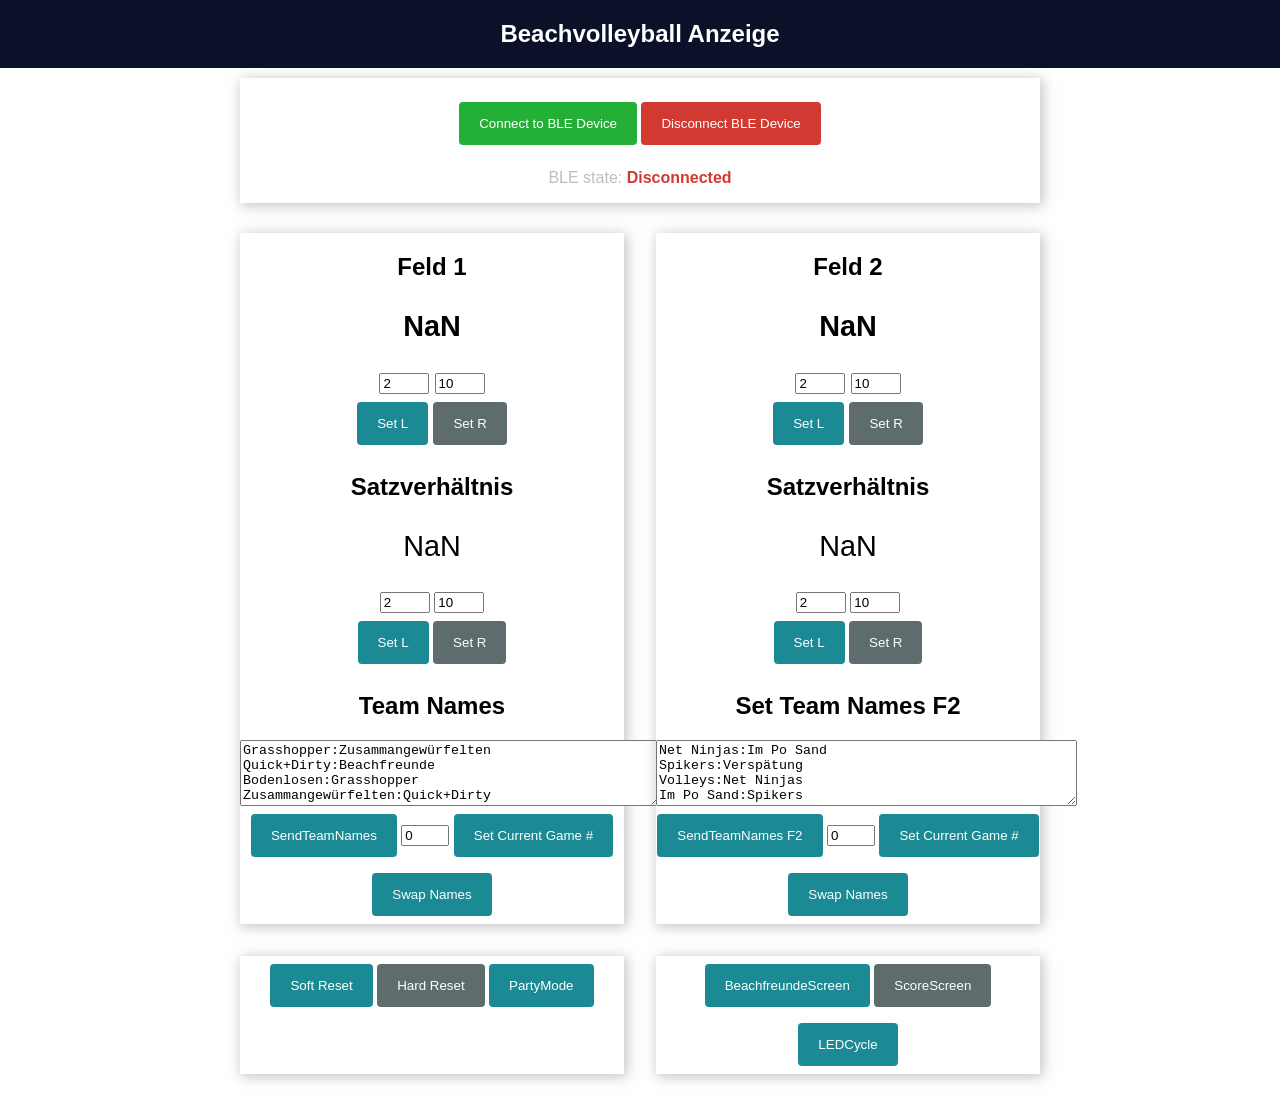
<file: index.html>
<!--
  Rui Santos
  Complete project details at https://RandomNerdTutorials.com/esp32-web-bluetooth/

  Permission is hereby granted, free of charge, to any person obtaining a copy of this software and associated documentation files.
  The above copyright notice and this permission notice shall be included in all copies or substantial portions of the Software.
-->

<html>
<head>
    <title>ESP32 Web BLE App</title>
    <meta name="viewport" content="width=device-width, initial-scale=1">
    <link rel="icon" type="image/png" href="favicon.ico">
    <link rel="stylesheet" type="text/css" href="style.css">
    <meta charset="UTF-8">
</head>
<body>
    <div class="topnav">
        <!--<h1>ESP32 Web BLE Application</h1>-->
		<h2 style ="color: white;">Beachvolleyball Anzeige</h1>
</div>
    </div>
    <div class="content">
        <div class="card-grid">
            <div class="card">
                <p>
                    <button id="connectBleButton" class="connectButton"> Connect to BLE Device</button>
                    <button id="disconnectBleButton" class="disconnectButton"> Disconnect BLE Device</button>
                </p>
                <p class="gray-label">BLE state: <strong><span id="bleState" style="color:#d13a30;">Disconnected</span></strong></p>
            </div>
        </div>
        <div class="card-grid">

            <div class="card">
				<h2>Feld 1</h2>
				<p>
	
				<h3 style ="color:blue;text-align:center; " id="CurrentPlayingTeams_Match1"><h3>
				<p class="reading"><span id="value_scores">NaN</span></p>
				<div style ="left:10px;">
				<input type="number" style ="max-width: 50px;" id="myNumber" value="2">
				<input type="number" id="t2" style ="max-width: 50px;" value="10">
				
				</div>
				<div style ="right:10px;">
				<button id="onButton" class="onButton">Set L</button>
                <button id="offButton" class="offButton">Set R</button>
				</div>
                <h2>Satzverhältnis</h2>
				<p class="reading"><span id="value_sets">NaN</span></p>
				<div style ="left:10px;">
				<input type="number" id="s1" style ="max-width: 50px;" value="2">
				<input type="number" id="s2" style ="max-width: 50px;" value="10">
				</div>
				<div style ="right:10px;">
				 <button id="on2Button" class="onButton">Set L</button>
                <button id="off2Button" class="offButton">Set R</button>
				</div>
			 <h2>Team Names</h2>

<textarea id="TeamNamesField1" name="w3review" rows="4" cols="50">
Grasshopper:Zusammangewürfelten
Quick+Dirty:Beachfreunde
Bodenlosen:Grasshopper
Zusammangewürfelten:Quick+Dirty
Beachfreunde:Bodenlosen
Grasshopper:Quick+Dirty
Zusammangewürfelten:Beachfreunde
Quick+Dirty:Bodenlosen
Grasshopper:Beachfreunde
Zusammangewürfelten:Bodenlosen
</textarea>
<button id="SendNames" class="onButton">SendTeamNames</button> 
<input type="number" id="matchnum1" style ="max-width: 50px;" value="0" min="0" max="20">
<button id="SendNumber1" class="onButton">Set Current Game #</button> 
<button id="Swap_Field1" class="onButton">Swap Names</button> 
</div>

			<div class="card">
			
			<h2>Feld 2</h2>
				<p>
				<h3 style ="color:blue;text-align:center; " id="CurrentPlayingTeams_Match2"><h3>

				<p class="reading"><span id="value_scores_feld2">NaN</span></p>
				<div style ="left:10px;">
				<input type="number" id="leftnum_feld2" style ="max-width: 50px;"  value="2">
				<input type="number" id="rightnum_feld2" style ="max-width: 50px;" value="10">
				
				</div>
				<div style ="right:10px;">
				<button id="leftnum_feld2_button" class="onButton">Set L</button>
                <button id="rightnum_feld2_button" class="offButton">Set R</button>
				</div>
                <h2>Satzverhältnis</h2>
				<p class="reading"><span id="value_sets_feld2">NaN</span></p>
				<div style ="left:10px;">
				<input type="number" id="sets_feld_2_left" style ="max-width: 50px;" value="2">
				<input type="number" id="sets_feld_2_right" style ="max-width: 50px;" value="10">
				</div>
				<div style ="right:10px;">
				 <button id="leftset_feld2_button" class="onButton">Set L</button>
                <button id="rightset_feld2_button" class="offButton">Set R</button>
				</div>
				
			 <h2>Set Team Names F2</h2>

<textarea id="TeamNamesF2" name="w3review" rows="4" cols="50">
Net Ninjas:Im Po Sand
Spikers:Verspätung
Volleys:Net Ninjas
Im Po Sand:Spikers
Verspätung:Volleys
Net Ninjas:Spikers
Im Po Sand:Verspätung
Spikers:Volleys
Net Ninjas:Verspätung
Im Po Sand:Volleys
</textarea>
<button id="SendNamesF2" class="onButton">SendTeamNames F2</button> 
<input type="number" id="matchnum2" style ="max-width: 50px;" value="0" min="0" max="20">
<button id="SendNumberF2" class="onButton">Set Current Game #</button> 
<button id="Swap_Field2" class="onButton">Swap Names</button> 
</div>
						<div class="card">
				 <button id="SoftReset" class="onButton">Soft Reset</button>
                <button id="HardReset" class="offButton">Hard Reset</button>
				<button id="PartyMode" class="onButton">PartyMode</button>
            </div>
			
									<div class="card">
				 <button id="LEDBeachfreundeScreen" class="onButton">BeachfreundeScreen</button>
                <button id="LEDScoreScreen" class="offButton">ScoreScreen</button>
				<button id="LEDCycle" class="onButton">LEDCycle</button>
            </div>
        </div>
    </div>
    <!--<div class="footer">
        <p><a href="https://randomnerdtutorials.com/">Created by RandomNerdTutorials.com</a></p>
        <p><a href="https://RandomNerdTutorials.com/esp32-web-bluetooth/">Read the full project here.</a></p>
    </div>-->
</body>
<script>
    // DOM Elements
    const connectButton = document.getElementById('connectBleButton');
    const disconnectButton = document.getElementById('disconnectBleButton');
    const onButton = document.getElementById('onButton');
	const offButton = document.getElementById('offButton');
    const off2Button = document.getElementById('off2Button');
	    const on2Button = document.getElementById('on2Button');
    
	
	/* Field 2 Buttons */
	
	const leftnum_feld2_button = document.getElementById('leftnum_feld2_button');
    const rightnum_feld2_button = document.getElementById('rightnum_feld2_button');
	
	const sets_feld_2_left = document.getElementById('leftset_feld2_button');
	const sets_feld_2_right = document.getElementById('rightset_feld2_button');
	//value_sets_feld2">NaN</span></p>
	
	// Fehlt für Anzeige 2
	const SoftReset = document.getElementById('SoftReset');
	const HardReset = document.getElementById('HardReset');
	const PartyMode = document.getElementById('PartyMode');
	
	const SendNamesF2 = document.getElementById('SendNamesF2');
	const SendNumber1s = document.getElementById('SendNumber1');
	
		const SendTeamNames = document.getElementById('SendNames');
	const SendNumberF2 = document.getElementById('SendNumberF2');
	
    const retrievedValue = document.getElementById('valueContainer');
    //const latestValueSent = document.getElementById('valueSent');
    const bleStateContainer = document.getElementById('bleState');
    //const timestampContainer = document.getElementById('timestamp');

	const inputNumbertt1 = document.getElementById('myNumber');
	const inputNumbertt2 = document.getElementById('t2');
	const value_scores = document.getElementById('value_scores');
	const value_sets = document.getElementById('value_sets');
	
	var LEDBeachfreundeScreen = document.getElementById('LEDBeachfreundeScreen');
	var LEDScoreScreen = document.getElementById('LEDScoreScreen');
	var LEDCycle = document.getElementById('LEDCycle');
    //Define BLE Device Specs
    var deviceName ='ESP32';
    var bleService = '19b10000-e8f2-537e-4f6c-d104768a1214';
    
    var sensorCharacteristic= '19b10001-e8f2-537e-4f6c-d104768a1214';
	
	var ledCharacteristic = '19b10002-e8f2-537e-4f6c-d104768a1214';
	var mT2Characteristic= '19b10003-e8f2-537e-4f6c-d104768a1214';
	var mS1Characteristic= '19b10004-e8f2-537e-4f6c-d104768a1214';
	var mS2Characteristic= '19b10005-e8f2-537e-4f6c-d104768a1214';
	var CMDCharacteristic= '19b10005-e8f2-537e-4f6c-d104768a1215';
	var mTeamNameCharaceristic = '19b10006-e8f2-537e-4f6c-d104768a1214';
	var mCurrentGameChar= '19b10007-e8f2-537e-4f6c-d104768a1214';
	
	//Match 2
	
	var mTeamNameCharaceristic_Field2 = '19b10008-e8f2-537e-4f6c-d104768a1214';
	var mCurrentGameCharacteristic_Fiel2= '19b10009-e8f2-537e-4f6c-d104768a1214';
	
	//Led ScreenMode
	var mLEDScreenCharacteristic= '19b10010-e8f2-537e-4f6c-d104768a1214';
	
	//Match 2 neu
	var mPunkte_Team1_Match2= '19b10011-e8f2-537e-4f6c-d104768a1214';
	var mPunkte_Team2_Match2= '19b10012-e8f2-537e-4f6c-d104768a1214';
	var mSets_Team1_Match2= '19b10013-e8f2-537e-4f6c-d104768a1214';
	var mSets_Team2_Match2= '19b10014-e8f2-537e-4f6c-d104768a1214';
	var mRadioResult_Match2= '19b10015-e8f2-537e-4f6c-d104768a1214';
    //Global Variables to Handle Bluetooth
    var bleServer;
    var bleServiceFound;
    var sensorCharacteristicFound;
	var mT2CharacteristicFound;
    // Connect Button (search for BLE Devices only if BLE is available)
    connectButton.addEventListener('click', (event) => {
        if (isWebBluetoothEnabled()){
            connectToDevice();
        }
    });
	var mRadio = 1;
    // Disconnect Button
    disconnectButton.addEventListener('click', disconnectDevice);

    // Write to the ESP32 LED Characteristic
    onButton.addEventListener('click', () => writeOnCharacteristic(document.getElementById('myNumber').valueAsNumber));
    offButton.addEventListener('click', () => writeT2());
	on2Button.addEventListener('click', () => writeS1());
	off2Button.addEventListener('click', () => writeS2());
	
	//Feld 2
	leftnum_feld2_button.addEventListener('click', () => WritePointsTeam1_Match2());
    rightnum_feld2_button.addEventListener('click', () => WritePointsTeam2_Match2());
	
	sets_feld_2_left.addEventListener('click', () => WriteSetsTeam1_Match2());
	sets_feld_2_right.addEventListener('click', () => WriteSetsTeam2_Match2());
	
	SoftReset.addEventListener('click', () => writeCMD(0));
	HardReset.addEventListener('click', () => writeCMD(1));
	PartyMode.addEventListener('click', () => writeCMD(2));
	SendTeamNames.addEventListener('click',() => SendTeamNames_func());
	SendNumber1s.addEventListener('click',() => SendNumber1s_func());
	
	SendNamesF2.addEventListener('click',() => SendNamesF2_func());
	SendNumberF2.addEventListener('click',() => SendNumberF2_func());
	
	LEDBeachfreundeScreen.addEventListener('click',() => SendLEDScreenMode(0));
	LEDScoreScreen.addEventListener('click',() => SendLEDScreenMode(1));
	LEDCycle.addEventListener('click',() => SendLEDScreenMode(2));

	function WriteSetsTeam2_Match2(){
        if (bleServer && bleServer.connected) {
		value = document.getElementById('sets_feld_2_right').valueAsNumber;
            bleServiceFound.getCharacteristic(mSets_Team2_Match2)
            .then(characteristic => {
                console.log("Found the sets_feld_2_right characteristic: ", characteristic.uuid);
                const data = new Uint8Array([value]);
                return characteristic.writeValue(data);
            })
            .then(() => {
                //latestValueSent.innerHTML = value;
                console.log("Value written to mSets_Team2_Match2:", value);
            })
            .catch(error => {
                console.error("Error writing to the LED characteristic: ", error);
            });
        }
		else {
            console.error ("Bluetooth is not connected. Cannot write to characteristic.")
            window.alert("Bluetooth is not connected. Cannot write to characteristic. \n Connect to BLE first!")
        }
    }

	
	function WriteSetsTeam1_Match2(){
        if (bleServer && bleServer.connected) {
		value = document.getElementById('sets_feld_2_left').valueAsNumber;
            bleServiceFound.getCharacteristic(mSets_Team1_Match2)
            .then(characteristic => {
                console.log("Found the sets_feld_2_left characteristic: ", characteristic.uuid);
                const data = new Uint8Array([value]);
                return characteristic.writeValue(data);
            })
            .then(() => {
                //latestValueSent.innerHTML = value;
                console.log("Value written to mSets_Team1_Match2:", value);
            })
            .catch(error => {
                console.error("Error writing to the LED characteristic: ", error);
            });
        }
		else {
            console.error ("Bluetooth is not connected. Cannot write to characteristic.")
            window.alert("Bluetooth is not connected. Cannot write to characteristic. \n Connect to BLE first!")
        }
    }
	
	
		    function WritePointsTeam1_Match2(){
        if (bleServer && bleServer.connected) {
		value = document.getElementById('leftnum_feld2').valueAsNumber;
            bleServiceFound.getCharacteristic(mPunkte_Team1_Match2)
            .then(characteristic => {
                console.log("Found the mPunkte_Team2_Match2 characteristic: ", characteristic.uuid);
                const data = new Uint8Array([value]);
                return characteristic.writeValue(data);
            })
            .then(() => {
                //latestValueSent.innerHTML = value;
                console.log("Value written to mPunkte_Team2_Match2:", value);
            })
            .catch(error => {
                console.error("Error writing to the LED characteristic: ", error);
            });
        }
		else {
            console.error ("Bluetooth is not connected. Cannot write to characteristic.")
            window.alert("Bluetooth is not connected. Cannot write to characteristic. \n Connect to BLE first!")
        }
    }
	
			    function WritePointsTeam2_Match2(){
        if (bleServer && bleServer.connected) {
		value = document.getElementById('rightnum_feld2').valueAsNumber;
            bleServiceFound.getCharacteristic(mPunkte_Team2_Match2)
            .then(characteristic => {
                console.log("Found the mPunkte_Team1_Match2 characteristic: ", characteristic.uuid);
                const data = new Uint8Array([value]);
                return characteristic.writeValue(data);
            })
            .then(() => {
                //latestValueSent.innerHTML = value;
                console.log("Value written to mPunkte_Team1_Match2:", value);
            })
            .catch(error => {
                console.error("Error writing to the LED characteristic: ", error);
            });
        }
		else {
            console.error ("Bluetooth is not connected. Cannot write to characteristic.")
            window.alert("Bluetooth is not connected. Cannot write to characteristic. \n Connect to BLE first!")
        }
    }
	function UpdateNamesMatch2()
	{
						//split
				var linecount = document.getElementById('matchnum2').value;
				const newValueReceived = TeamNamesF2.value;
				const lines = newValueReceived.split('\n');
				if(lines.length >= linecount)
				{
					CurrentPlayingTeams_Match2.innerHTML = lines[linecount];
					console.log ("UpdateNamesMatch2")
				}
	}
	
		function UpdateNamesMatch1()
	{
						//split
				var linecount = document.getElementById('matchnum1').value;
				const newValueReceived = TeamNamesField1.value;
				const lines = newValueReceived.split('\n');
				if(lines.length >= linecount)
				{
					CurrentPlayingTeams_Match1.innerHTML = lines[linecount];
					console.log ("UpdateNamesMatch1")
				}
	}
		function SendNumberF2_func()
	{
	if (bleServer && bleServer.connected) {
		value = document.getElementById('matchnum2').value;
		console.log("mCurrentGameChar");
            bleServiceFound.getCharacteristic(mCurrentGameCharacteristic_Fiel2)
            .then(characteristic => {
                console.log("Found the mCurrentGameCharacteristic_Fiel2: ", characteristic.uuid);
				UpdateNamesMatch2();
                const data = new Uint8Array([value]);
                return characteristic.writeValue(data);
            })
            .then(() => {
                //latestValueSent.innerHTML = value;
                console.log("Value written to mCurrentGameCharacteristic_Fiel2:", value);
            })
            .catch(error => {
                console.error("Error writing to the LED characteristic: ", error);
            });
        }
		else {
            console.error ("Bluetooth is not connected. Cannot write to characteristic.")
            window.alert("Bluetooth is not connected. Cannot write to characteristic. \n Connect to BLE first!")
        }
    }
    // Check if BLE is available in your Browser
    function isWebBluetoothEnabled() {
        if (!navigator.bluetooth) {
            console.log('Web Bluetooth API is not available in this browser!');
            bleStateContainer.innerHTML = "Web Bluetooth API is not available in this browser/device!";
            return false
        }
        console.log('Web Bluetooth API supported in this browser.');
        return true
	}
	function SendNamesF2_func()
	{
        if (bleServer && bleServer.connected) {
		value = document.getElementById('TeamNamesF2').value;
		console.log("mTeamNameCharaceristic");
            bleServiceFound.getCharacteristic(mTeamNameCharaceristic_Field2)
            .then(characteristic => {
                console.log("Found the mTeamNameCharaceristic_Field2: ", characteristic.uuid);
                //const data = new Uint8Array([value]);
                //return characteristic.writeValue(data);
				UpdateNamesMatch2()
				return characteristic.writeValue(new TextEncoder().encode(value));
            })
            .then(() => {
                //latestValueSent.innerHTML = value;
                console.log("Value written to LEDcharacteristic:", value);
            })
            .catch(error => {
                console.error("Error writing to the LED characteristic: ", error);
            });
        }
		else {
            console.error ("Bluetooth is not connected. Cannot write to characteristic.")
            window.alert("Bluetooth is not connected. Cannot write to characteristic. \n Connect to BLE first!")
        }
    }
	
	
		function SendLEDScreenMode(input)
	{
	if (bleServer && bleServer.connected) {
            bleServiceFound.getCharacteristic(mLEDScreenCharacteristic)
            .then(characteristic => {
                console.log("Found the mLEDScreenCharacteristic: ", characteristic.uuid);
                const data = new Uint8Array([input]);
                return characteristic.writeValue(data);
            })
            .then(() => {
                //latestValueSent.innerHTML = value;
                console.log("Value written to LEDcharacteristic:", input);
            })
            .catch(error => {
                console.error("Error writing to the LED characteristic: ", error);
            });
        }
		else {
            console.error ("Bluetooth is not connected. Cannot write to characteristic.")
            window.alert("Bluetooth is not connected. Cannot write to characteristic. \n Connect to BLE first!")
        }
    }
	
	/*function SetRadio(NewRadioID)
	{
		if(NewRadioID == mRadio)
		return;
		mRadio = NewRadioID;
		switch(mRadio)
		{
		case 1:
		{
		dot1.style.backgroundColor = "rgb(11,210,140)";
		dot2.style.backgroundColor = "rgb(11,210,140)";
		writeCMD(3);
		console.log("pressed 1");
		//ask BT for update
		return;
		}
		case 2:
		{
			dot1.style.backgroundColor = "rgb(210,11,140)";
			dot2.style.backgroundColor = "rgb(210,11,140)";
			console.log("pressed 2");
			writeCMD(4);
		//ask BT for update
		return;
		}
		case 3:
		{
			dot1.style.backgroundColor = "rgb(11,11,210)";
			dot2.style.backgroundColor = "rgb(11,11,210)";
			console.log("pressed 3");
			writeCMD(5);
		//ask BT for update
		return;
		}
		}
		
	}*/
	function SendNumber1s_func()
	{
	if (bleServer && bleServer.connected) {
		value = document.getElementById('matchnum1').value;
		console.log("mCurrentGameChar");
            bleServiceFound.getCharacteristic(mCurrentGameChar)
            .then(characteristic => {
                console.log("Found the mCurrentGameChar characteristic: ", characteristic.uuid);
                const data = new Uint8Array([value]);
				UpdateNamesMatch1();
                return characteristic.writeValue(data);
            })
            .then(() => {
                //latestValueSent.innerHTML = value;
                console.log("Value written to mCurrentGameChar:", value);
            })
            .catch(error => {
                console.error("Error writing to the LED characteristic: ", error);
            });
        }
		else {
            console.error ("Bluetooth is not connected. Cannot write to characteristic.")
            window.alert("Bluetooth is not connected. Cannot write to characteristic. \n Connect to BLE first!")
        }
    }

	function SendTeamNames_func()
	{
        if (bleServer && bleServer.connected) {
		value = document.getElementById('TeamNamesField1').value;
		console.log("mTeamNameCharaceristic");
            bleServiceFound.getCharacteristic(mTeamNameCharaceristic)
            .then(characteristic => {
                console.log("Found the mTeamNameCharaceristic characteristic: ", characteristic.uuid);
                //const data = new Uint8Array([value]);
                //return characteristic.writeValue(data);
				UpdateNamesMatch1();
				return characteristic.writeValue(new TextEncoder().encode(value));
            })
            .then(() => {
                //latestValueSent.innerHTML = value;
                console.log("Value written to mTeamNameCharaceristic:", value);
            })
            .catch(error => {
                console.error("Error writing to the LED characteristic: ", error);
            });
        }
		else {
            console.error ("Bluetooth is not connected. Cannot write to characteristic.")
            window.alert("Bluetooth is not connected. Cannot write to characteristic. \n Connect to BLE first!")
        }
    }
	function handleMatchDataChange_Field2(event){
	       const newValueReceived = new TextDecoder().decode(event.target.value);
        console.log("Characteristic value changed: ", newValueReceived);
		//console.log(uuids);
		/*if(event.target.value.length() >= 4)
		{
			event.target.value
		}*/
		const words = newValueReceived.split(',');
		if(words.length == 0)
		return;
		if(words[0] == "0")
		{
		var i_team = words[1] + " : " + words[2];
		value_scores_feld2.innerHTML = i_team;
		var i_team2 = words[3] + " : " + words[4];
		value_sets_feld2.innerHTML = i_team2;
		}
		else if (words[0] == "1")
		{
		var i_team = words[1] + " : " + words[2];
		CurrentPlayingTeams_Match1.innerHTML = i_team;
		}
				else if (words[0] == "2")
		{
		console.log("set field 2: ", newValueReceived);
		var i_team2 = words[1] + " : " + words[2];
		CurrentPlayingTeams_Match2.innerHTML = i_team2;
		}
        //retrievedValue.innerHTML = newValueReceived;
        //timestampContainer.innerHTML = getDateTime();
    }
    // Connect to BLE Device and Enable Notifications
    function connectToDevice(){
        console.log('Initializing Bluetooth...');
        navigator.bluetooth.requestDevice({
            filters: [{name: deviceName}],
            optionalServices: [bleService]
        })
        .then(device => {
            console.log('Device Selected:', device.name);
            bleStateContainer.innerHTML = 'Connected to device ' + device.name;
            bleStateContainer.style.color = "#24af37";
            device.addEventListener('gattservicedisconnected', onDisconnected);
            return device.gatt.connect();
        })
        .then(gattServer =>{
            bleServer = gattServer;
            console.log("Connected to GATT Server");
            return bleServer.getPrimaryService(bleService);
        })
        .then(service => {
            bleServiceFound = service;
            console.log("Service discovered:", service.uuid);
            return service.getCharacteristic(sensorCharacteristic);
        })
        .then(characteristic => {
            console.log("Characteristic discovered:", characteristic.uuid);
            sensorCharacteristicFound = characteristic;
            characteristic.addEventListener('characteristicvaluechanged', handleCharacteristicChange);
            characteristic.startNotifications();
            console.log("Notifications Started.");
            return characteristic.readValue();
			
			//Match2 Characteristic
        })
        .then(value => {
            console.log("Read value: ", value);
            const decodedValue = new TextDecoder().decode(value);
            console.log("Decoded value: ", decodedValue);
            //retrievedValue.innerHTML = decodedValue;
        })
        .catch(error => {
            console.log('Error: ', error);
        })
    }

    function onDisconnected(event){
        console.log('Device Disconnected:', event.target.device.name);
        bleStateContainer.innerHTML = "Device disconnected";
        bleStateContainer.style.color = "#d13a30";

        connectToDevice();
    }

    function handleCharacteristicChange(event){
        const newValueReceived = new TextDecoder().decode(event.target.value);
        console.log("Characteristic value changed: ", newValueReceived);
		//console.log(uuids);
		/*if(event.target.value.length() >= 4)
		{
			event.target.value
		}*/
		const words = newValueReceived.split(',');
		if(words.length == 0)
		return;
		if(words[0] == "0")
		{
		var i_team = words[1] + " : " + words[2];
		value_scores.innerHTML = i_team;
		var i_team = words[3] + " : " + words[4];
		value_sets.innerHTML = i_team;
		
		//Match 2
		var i_team = words[5] + " : " + words[6];
		value_scores_feld2.innerHTML = i_team;
		var i_team = words[7] + " : " + words[8];
		value_sets_feld2.innerHTML = i_team;
		}
		
				else if (words[0] == "1")
		{
		var i_team = words[1] + " : " + words[2];
		CurrentPlayingTeams_Match1.innerHTML = i_team;
		}
				else if (words[0] == "2")
		{
		console.log("set field 2: ", newValueReceived);
		var i_team2 = words[1] + " : " + words[2];
		CurrentPlayingTeams_Match2.innerHTML = i_team2;
		}
        //retrievedValue.innerHTML = newValueReceived;
        //timestampContainer.innerHTML = getDateTime();
    }
	
	   function handleCharacteristicChanged2(event)
	   {
        const newValueReceived = new TextDecoder().decode(event.target.value);
        console.log("handleCharacteristicChanged2 triggrered: ", newValueReceived);
		console.log(uuids);
        //retrievedValue.innerHTML = newValueReceived;
        //timestampContainer.innerHTML = getDateTime();
    }

    function writeOnCharacteristic(value){
        if (bleServer && bleServer.connected) {
            bleServiceFound.getCharacteristic(ledCharacteristic)
            .then(characteristic => {
                console.log("Found the T1characteristic: ", characteristic.uuid);
                const data = new Uint8Array([value]);
                return characteristic.writeValue(data);
				
            })
            .then(() => {
                //latestValueSent.innerHTML = value;
                console.log("Value written to LEDcharacteristic:", value);
            })
            .catch(error => {
                console.error("Error writing to the LED characteristic: ", error);
            });
        } else {
            console.error ("Bluetooth is not connected. Cannot write to characteristic.")
            window.alert("Bluetooth is not connected. Cannot write to characteristic. \n Connect to BLE first!")
        }
    }
	    function writeT2(){
        if (bleServer && bleServer.connected) {
		value = document.getElementById('t2').valueAsNumber;
            bleServiceFound.getCharacteristic(mT2Characteristic)
            .then(characteristic => {
                console.log("Found the T2 characteristic: ", characteristic.uuid);
                const data = new Uint8Array([value]);
                return characteristic.writeValue(data);
            })
            .then(() => {
                //latestValueSent.innerHTML = value;
                console.log("Value written to LEDcharacteristic:", value);
            })
            .catch(error => {
                console.error("Error writing to the LED characteristic: ", error);
            });
        }
		else {
            console.error ("Bluetooth is not connected. Cannot write to characteristic.")
            window.alert("Bluetooth is not connected. Cannot write to characteristic. \n Connect to BLE first!")
        }
    }
		    function writeS1(){
        if (bleServer && bleServer.connected) {
		value = document.getElementById('s1').valueAsNumber;
            bleServiceFound.getCharacteristic(mS1Characteristic)
            .then(characteristic => {
                console.log("Found the s1 characteristic: ", characteristic.uuid);
                const data = new Uint8Array([value]);
                return characteristic.writeValue(data);
            })
            .then(() => {
                //latestValueSent.innerHTML = value;
                console.log("Value written to LEDcharacteristic:", value);
            })
            .catch(error => {
                console.error("Error writing to the LED characteristic: ", error);
            });
        }
		else {
            console.error ("Bluetooth is not connected. Cannot write to characteristic.")
            window.alert("Bluetooth is not connected. Cannot write to characteristic. \n Connect to BLE first!")
        }
    }
		    function writeS2(){
        if (bleServer && bleServer.connected) {
		value = document.getElementById('s2').valueAsNumber;
            bleServiceFound.getCharacteristic(mS2Characteristic)
            .then(characteristic => {
                console.log("Found the S2 characteristic: ", characteristic.uuid);
                const data = new Uint8Array([value]);
                return characteristic.writeValue(data);
            })
            .then(() => {
                //latestValueSent.innerHTML = value;
                console.log("Value written to LEDcharacteristic:", value);
            })
            .catch(error => {
                console.error("Error writing to the LED characteristic: ", error);
            });
        }
		else {
            console.error ("Bluetooth is not connected. Cannot write to characteristic.")
            window.alert("Bluetooth is not connected. Cannot write to characteristic. \n Connect to BLE first!")
        }
    }
	function writeCMD (i) {
        if (bleServer && bleServer.connected) {
				value = i;
            bleServiceFound.getCharacteristic(CMDCharacteristic)
            .then(characteristic => {
                console.log("Found the CMD characteristic: ", characteristic.uuid);
                const data = new Uint8Array([value]);
                return characteristic.writeValue(data);
            })
            .then(() => {
                //latestValueSent.innerHTML = value;
                console.log("Value written to LEDcharacteristic:", value);
            })
            .catch(error => {
                console.error("Error writing to the LED characteristic: ", error);
            });
        }
		else {
            console.error ("Bluetooth is not connected. Cannot write to characteristic.")
            window.alert("Bluetooth is not connected. Cannot write to characteristic. \n Connect to BLE first!")
        }
    }

    function disconnectDevice() {
        console.log("Disconnect Device.");
        if (bleServer && bleServer.connected) {
            if (sensorCharacteristicFound) {
                sensorCharacteristicFound.stopNotifications()
                    .then(() => {
                        console.log("Notifications Stopped");
                        return bleServer.disconnect();
                    })
                    .then(() => {
                        console.log("Device Disconnected");
                        bleStateContainer.innerHTML = "Device Disconnected";
                        bleStateContainer.style.color = "#d13a30";

                    })
                    .catch(error => {
                        console.log("An error occurred:", error);
                    });
            } else {
                console.log("No characteristic found to disconnect.");
            }
        } else {
            // Throw an error if Bluetooth is not connected
            console.error("Bluetooth is not connected.");
            window.alert("Bluetooth is not connected.")
        }
    }

    function getDateTime() {
        var currentdate = new Date();
        var day = ("00" + currentdate.getDate()).slice(-2); // Convert day to string and slice
        var month = ("00" + (currentdate.getMonth() + 1)).slice(-2);
        var year = currentdate.getFullYear();
        var hours = ("00" + currentdate.getHours()).slice(-2);
        var minutes = ("00" + currentdate.getMinutes()).slice(-2);
        var seconds = ("00" + currentdate.getSeconds()).slice(-2);

        var datetime = day + "/" + month + "/" + year + " at " + hours + ":" + minutes + ":" + seconds;
        return datetime;
    }


</script>

</html>
</file>
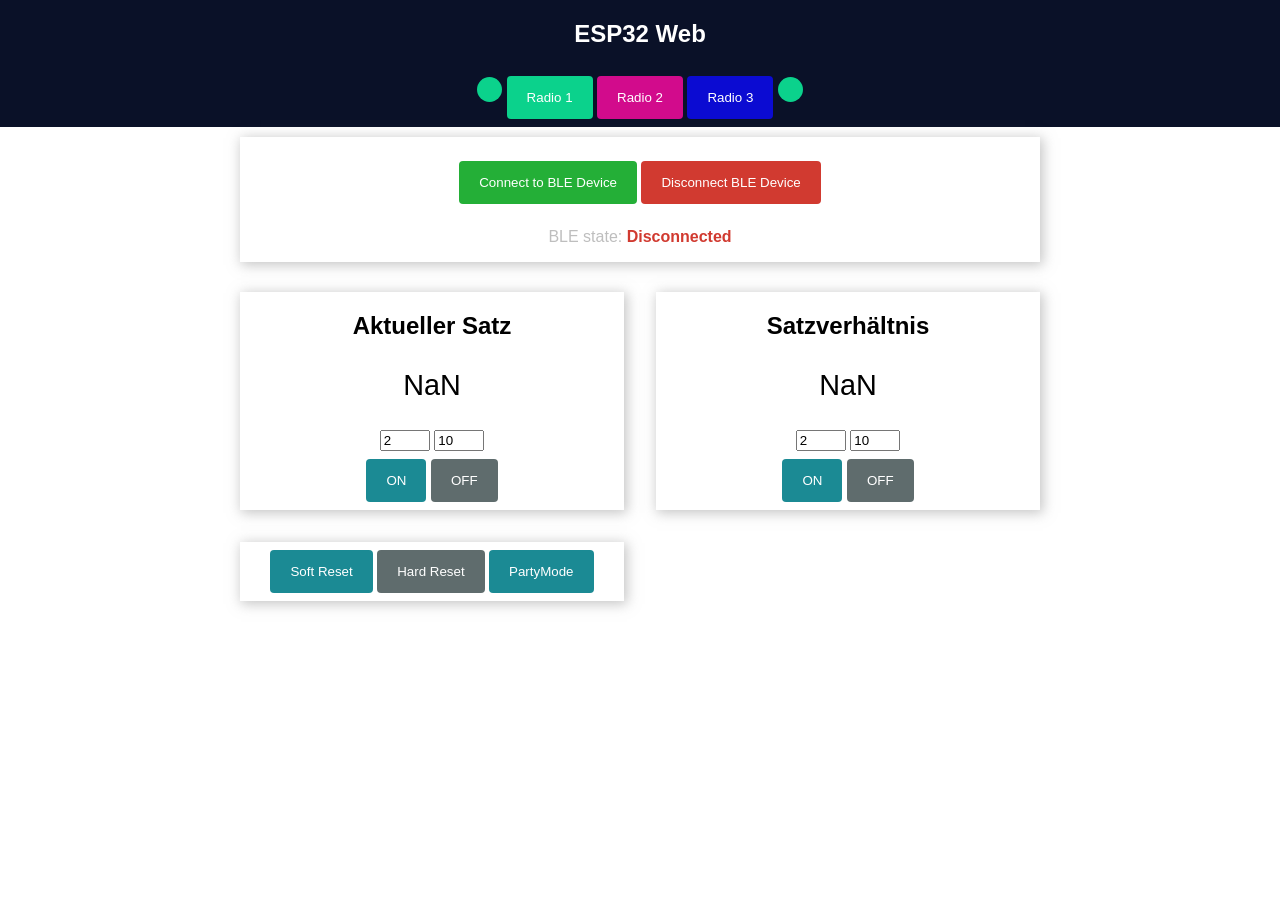
<file: indexold.html>
<!--
  Rui Santos
  Complete project details at https://RandomNerdTutorials.com/esp32-web-bluetooth/

  Permission is hereby granted, free of charge, to any person obtaining a copy of this software and associated documentation files.
  The above copyright notice and this permission notice shall be included in all copies or substantial portions of the Software.
-->

<html>
<head>
    <title>ESP32 Web BLE App</title>
    <meta name="viewport" content="width=device-width, initial-scale=1">
    <link rel="icon" type="image/png" href="favicon.ico">
    <link rel="stylesheet" type="text/css" href="style.css">
    <meta charset="UTF-8">
</head>
<body>
    <div class="topnav">
        <!--<h1>ESP32 Web BLE Application</h1>-->
		<h2 style ="color: white;">ESP32 Web</h1>
		<span id="dot1" class="dot"></span>
		<button id="buttonRadio1" style="background-color:rgb(11,210,140);">Radio 1</button>
		<button id="buttonRadio2" style="background-color:rgb(210,11,140);">Radio 2</button>
		<button id="buttonRadio3" style="background-color:rgb(11,11,210);">Radio 3</button>
		<span  id="dot2" class="dot"></span>
</div>
    </div>
    <div class="content">
        <div class="card-grid">
            <div class="card">
                <p>
                    <button id="connectBleButton" class="connectButton"> Connect to BLE Device</button>
                    <button id="disconnectBleButton" class="disconnectButton"> Disconnect BLE Device</button>
                </p>
                <p class="gray-label">BLE state: <strong><span id="bleState" style="color:#d13a30;">Disconnected</span></strong></p>
            </div>
        </div>
        <div class="card-grid">
           <!-- <div class="card">
                <h2>Fetched Value</h2>
                <p class="reading"><span id="valueContainer">NaN</span></p>
                <p class="gray-label">Last reading: <span id="timestamp"></span></p>
            </div>-->

            <div class="card">
                <h2>Aktueller Satz</h2>
	

				<p class="reading"><span id="value_scores">NaN</span></p>
				<div style ="left:10px;">
				<input type="number" style ="max-width: 50px;" id="myNumber" value="2">
				<input type="number" id="t2" style ="max-width: 50px;" value="10">
				
				</div>
				<div style ="right:10px;">
				<button id="onButton" class="onButton">ON</button>
                <button id="offButton" class="offButton">OFF</button>
				</div>
            </div>
			<div class="card">
                <h2>Satzverhältnis</h2>
				<p class="reading"><span id="value_sets">NaN</span></p>
				<div style ="left:10px;">
				<input type="number" id="s1" style ="max-width: 50px;" value="2">
				<input type="number" id="s2" style ="max-width: 50px;" value="10">
				</div>
				<div style ="right:10px;">
				 <button id="on2Button" class="onButton">ON</button>
                <button id="off2Button" class="offButton">OFF</button>
				</div>
            </div>
						<div class="card">
				 <button id="SoftReset" class="onButton">Soft Reset</button>
                <button id="HardReset" class="offButton">Hard Reset</button>
				<button id="PartyMode" class="onButton">PartyMode</button>
            </div>
        </div>
    </div>
    <!--<div class="footer">
        <p><a href="https://randomnerdtutorials.com/">Created by RandomNerdTutorials.com</a></p>
        <p><a href="https://RandomNerdTutorials.com/esp32-web-bluetooth/">Read the full project here.</a></p>
    </div>-->
</body>
<script>
    // DOM Elements
    const connectButton = document.getElementById('connectBleButton');
    const disconnectButton = document.getElementById('disconnectBleButton');
    const onButton = document.getElementById('onButton');
	const offButton = document.getElementById('offButton');
    const off2Button = document.getElementById('off2Button');
	const buttonRadio1 = document.getElementById('buttonRadio1');
	const buttonRadio2 = document.getElementById('buttonRadio2');
	const buttonRadio3 = document.getElementById('buttonRadio3');
	const dot1 = document.getElementById('dot1');
	const dot2 = document.getElementById('dot2');
	    const on2Button = document.getElementById('on2Button');
    
	const SoftReset = document.getElementById('SoftReset');
	const HardReset = document.getElementById('HardReset');
	const PartyMode = document.getElementById('PartyMode');
	
    const retrievedValue = document.getElementById('valueContainer');
    //const latestValueSent = document.getElementById('valueSent');
    const bleStateContainer = document.getElementById('bleState');
    //const timestampContainer = document.getElementById('timestamp');

	const inputNumbertt1 = document.getElementById('myNumber');
	const inputNumbertt2 = document.getElementById('t2');
	const value_scores = document.getElementById('value_scores');
	const value_sets = document.getElementById('value_sets');
    //Define BLE Device Specs
    var deviceName ='ESP32';
    var bleService = '19b10000-e8f2-537e-4f6c-d104768a1214';
    
    var sensorCharacteristic= '19b10001-e8f2-537e-4f6c-d104768a1214';
	
	var ledCharacteristic = '19b10002-e8f2-537e-4f6c-d104768a1214';
	var mT2Characteristic= '19b10003-e8f2-537e-4f6c-d104768a1214';
	var mS1Characteristic= '19b10004-e8f2-537e-4f6c-d104768a1214';
	var mS2Characteristic= '19b10005-e8f2-537e-4f6c-d104768a1214';
	var CMDCharacteristic= '19b10005-e8f2-537e-4f6c-d104768a1215';
    //Global Variables to Handle Bluetooth
    var bleServer;
    var bleServiceFound;
    var sensorCharacteristicFound;
	var mT2CharacteristicFound;
    // Connect Button (search for BLE Devices only if BLE is available)
    connectButton.addEventListener('click', (event) => {
        if (isWebBluetoothEnabled()){
            connectToDevice();
        }
    });
	var mRadio = 1;
    // Disconnect Button
    disconnectButton.addEventListener('click', disconnectDevice);

    // Write to the ESP32 LED Characteristic
    onButton.addEventListener('click', () => writeOnCharacteristic(document.getElementById('myNumber').valueAsNumber));
    offButton.addEventListener('click', () => writeT2());
	on2Button.addEventListener('click', () => writeS1());
	off2Button.addEventListener('click', () => writeS2());
	SoftReset.addEventListener('click', () => writeCMD(0));
	HardReset.addEventListener('click', () => writeCMD(1));
	PartyMode.addEventListener('click', () => writeCMD(2));
	buttonRadio1.addEventListener('click',() => SetRadio(1));
	buttonRadio2.addEventListener('click',() => SetRadio(2));
	buttonRadio3.addEventListener('click',() => SetRadio(3));
	
	function SetRadio(NewRadioID)
	{
		if(NewRadioID == mRadio)
		return;
		mRadio = NewRadioID;
		switch(mRadio)
		{
		case 1:
		{
		dot1.style.backgroundColor = "rgb(11,210,140)";
		dot2.style.backgroundColor = "rgb(11,210,140)";
		writeCMD(3);
		console.log("pressed 1");
		//ask BT for update
		return;
		}
		case 2:
		{
			dot1.style.backgroundColor = "rgb(210,11,140)";
			dot2.style.backgroundColor = "rgb(210,11,140)";
			console.log("pressed 2");
			writeCMD(4);
		//ask BT for update
		return;
		}
		case 3:
		{
			dot1.style.backgroundColor = "rgb(11,11,210)";
			dot2.style.backgroundColor = "rgb(11,11,210)";
			console.log("pressed 3");
			writeCMD(5);
		//ask BT for update
		return;
		}
		}
		
	}
    // Check if BLE is available in your Browser
    function isWebBluetoothEnabled() {
        if (!navigator.bluetooth) {
            console.log('Web Bluetooth API is not available in this browser!');
            bleStateContainer.innerHTML = "Web Bluetooth API is not available in this browser/device!";
            return false
        }
        console.log('Web Bluetooth API supported in this browser.');
        return true
    }

    // Connect to BLE Device and Enable Notifications
    function connectToDevice(){
        console.log('Initializing Bluetooth...');
        navigator.bluetooth.requestDevice({
            filters: [{name: deviceName}],
            optionalServices: [bleService]
        })
        .then(device => {
            console.log('Device Selected:', device.name);
            bleStateContainer.innerHTML = 'Connected to device ' + device.name;
            bleStateContainer.style.color = "#24af37";
            device.addEventListener('gattservicedisconnected', onDisconnected);
            return device.gatt.connect();
        })
        .then(gattServer =>{
            bleServer = gattServer;
            console.log("Connected to GATT Server");
            return bleServer.getPrimaryService(bleService);
        })
        .then(service => {
            bleServiceFound = service;
            console.log("Service discovered:", service.uuid);
            return service.getCharacteristic(sensorCharacteristic);
        })
        .then(characteristic => {
            console.log("Characteristic discovered:", characteristic.uuid);
            sensorCharacteristicFound = characteristic;
            characteristic.addEventListener('characteristicvaluechanged', handleCharacteristicChange);
            characteristic.startNotifications();
            console.log("Notifications Started.");
            return characteristic.readValue();
        })
        .then(value => {
            console.log("Read value: ", value);
            const decodedValue = new TextDecoder().decode(value);
            console.log("Decoded value: ", decodedValue);
            //retrievedValue.innerHTML = decodedValue;
        })
        .catch(error => {
            console.log('Error: ', error);
        })
    }

    function onDisconnected(event){
        console.log('Device Disconnected:', event.target.device.name);
        bleStateContainer.innerHTML = "Device disconnected";
        bleStateContainer.style.color = "#d13a30";

        connectToDevice();
    }

    function handleCharacteristicChange(event){
        const newValueReceived = new TextDecoder().decode(event.target.value);
        console.log("Characteristic value changed: ", newValueReceived);
		//console.log(uuids);
		/*if(event.target.value.length() >= 4)
		{
			event.target.value
		}*/
		const words = newValueReceived.split(',');
		if(words.length == 0)
		return;
		if(words[0] == "0")
		{
		var i_team = words[1] + " : " + words[2];
		value_scores.innerHTML = i_team;
		var i_team = words[3] + " : " + words[4];
		value_sets.innerHTML = i_team;
		}
        //retrievedValue.innerHTML = newValueReceived;
        //timestampContainer.innerHTML = getDateTime();
    }
	
	    function handleCharacteristicChanged2(event){
        const newValueReceived = new TextDecoder().decode(event.target.value);
        console.log("handleCharacteristicChanged2 triggrered: ", newValueReceived);
		console.log(uuids);
        //retrievedValue.innerHTML = newValueReceived;
        //timestampContainer.innerHTML = getDateTime();
    }

    function writeOnCharacteristic(value){
        if (bleServer && bleServer.connected) {
            bleServiceFound.getCharacteristic(ledCharacteristic)
            .then(characteristic => {
                console.log("Found the T1characteristic: ", characteristic.uuid);
                const data = new Uint8Array([value]);
                return characteristic.writeValue(data);
				
            })
            .then(() => {
                //latestValueSent.innerHTML = value;
                console.log("Value written to LEDcharacteristic:", value);
            })
            .catch(error => {
                console.error("Error writing to the LED characteristic: ", error);
            });
        } else {
            console.error ("Bluetooth is not connected. Cannot write to characteristic.")
            window.alert("Bluetooth is not connected. Cannot write to characteristic. \n Connect to BLE first!")
        }
    }
	    function writeT2(){
        if (bleServer && bleServer.connected) {
		value = document.getElementById('t2').valueAsNumber;
            bleServiceFound.getCharacteristic(mT2Characteristic)
            .then(characteristic => {
                console.log("Found the T2 characteristic: ", characteristic.uuid);
                const data = new Uint8Array([value]);
                return characteristic.writeValue(data);
            })
            .then(() => {
                //latestValueSent.innerHTML = value;
                console.log("Value written to LEDcharacteristic:", value);
            })
            .catch(error => {
                console.error("Error writing to the LED characteristic: ", error);
            });
        }
		else {
            console.error ("Bluetooth is not connected. Cannot write to characteristic.")
            window.alert("Bluetooth is not connected. Cannot write to characteristic. \n Connect to BLE first!")
        }
    }
		    function writeS1(){
        if (bleServer && bleServer.connected) {
		value = document.getElementById('s1').valueAsNumber;
            bleServiceFound.getCharacteristic(mS1Characteristic)
            .then(characteristic => {
                console.log("Found the s1 characteristic: ", characteristic.uuid);
                const data = new Uint8Array([value]);
                return characteristic.writeValue(data);
            })
            .then(() => {
                //latestValueSent.innerHTML = value;
                console.log("Value written to LEDcharacteristic:", value);
            })
            .catch(error => {
                console.error("Error writing to the LED characteristic: ", error);
            });
        }
		else {
            console.error ("Bluetooth is not connected. Cannot write to characteristic.")
            window.alert("Bluetooth is not connected. Cannot write to characteristic. \n Connect to BLE first!")
        }
    }
		    function writeS2(){
        if (bleServer && bleServer.connected) {
		value = document.getElementById('s2').valueAsNumber;
            bleServiceFound.getCharacteristic(mS2Characteristic)
            .then(characteristic => {
                console.log("Found the S2 characteristic: ", characteristic.uuid);
                const data = new Uint8Array([value]);
                return characteristic.writeValue(data);
            })
            .then(() => {
                //latestValueSent.innerHTML = value;
                console.log("Value written to LEDcharacteristic:", value);
            })
            .catch(error => {
                console.error("Error writing to the LED characteristic: ", error);
            });
        }
		else {
            console.error ("Bluetooth is not connected. Cannot write to characteristic.")
            window.alert("Bluetooth is not connected. Cannot write to characteristic. \n Connect to BLE first!")
        }
    }
	function writeCMD (i) {
        if (bleServer && bleServer.connected) {
				value = i;
            bleServiceFound.getCharacteristic(CMDCharacteristic)
            .then(characteristic => {
                console.log("Found the CMD characteristic: ", characteristic.uuid);
                const data = new Uint8Array([value]);
                return characteristic.writeValue(data);
            })
            .then(() => {
                //latestValueSent.innerHTML = value;
                console.log("Value written to LEDcharacteristic:", value);
            })
            .catch(error => {
                console.error("Error writing to the LED characteristic: ", error);
            });
        }
		else {
            console.error ("Bluetooth is not connected. Cannot write to characteristic.")
            window.alert("Bluetooth is not connected. Cannot write to characteristic. \n Connect to BLE first!")
        }
    }

    function disconnectDevice() {
        console.log("Disconnect Device.");
        if (bleServer && bleServer.connected) {
            if (sensorCharacteristicFound) {
                sensorCharacteristicFound.stopNotifications()
                    .then(() => {
                        console.log("Notifications Stopped");
                        return bleServer.disconnect();
                    })
                    .then(() => {
                        console.log("Device Disconnected");
                        bleStateContainer.innerHTML = "Device Disconnected";
                        bleStateContainer.style.color = "#d13a30";

                    })
                    .catch(error => {
                        console.log("An error occurred:", error);
                    });
            } else {
                console.log("No characteristic found to disconnect.");
            }
        } else {
            // Throw an error if Bluetooth is not connected
            console.error("Bluetooth is not connected.");
            window.alert("Bluetooth is not connected.")
        }
    }

    function getDateTime() {
        var currentdate = new Date();
        var day = ("00" + currentdate.getDate()).slice(-2); // Convert day to string and slice
        var month = ("00" + (currentdate.getMonth() + 1)).slice(-2);
        var year = currentdate.getFullYear();
        var hours = ("00" + currentdate.getHours()).slice(-2);
        var minutes = ("00" + currentdate.getMinutes()).slice(-2);
        var seconds = ("00" + currentdate.getSeconds()).slice(-2);

        var datetime = day + "/" + month + "/" + year + " at " + hours + ":" + minutes + ":" + seconds;
        return datetime;
    }


</script>

</html>
</file>
<file: style.css>
html {
    font-family: Arial, Helvetica, sans-serif;
    display: inline-block;
    text-align: center;
}
h1 {
    font-size: 1.8rem;
    color: white;
}
.topnav {
    overflow: hidden;
    background-color: #0A1128;
}
body {
    margin: 0;
}
.content {
    padding: 10px;
}
.card-grid {
    max-width: 800px;
    margin: 0 auto;
    margin-bottom: 30px;
    display: grid;
    grid-gap: 2rem;
    grid-template-columns: repeat(auto-fit, minmax(300px, 1fr));
}
.card {
    background-color: white;
    box-shadow: 2px 2px 12px 1px rgba(140,140,140,.5);
}
button {
    color: white;
    padding: 14px 20px;
    margin: 8px 0;
    border: none;
    cursor: pointer;
    border-radius: 4px;
}

.onButton{
    background-color: #1b8a94;
}

.offButton{
    background-color: #5f6c6d;
}

.connectButton{
    background-color: #24af37;
}

.disconnectButton{
    background-color: #d13a30;
}

.gray-label {
    color: #bebebe;
    font-size: 1rem;
}

.reading {
    font-size: 1.8rem;
}
.topnav a {
  float: left;
  color: #f2f2f2;
  text-align: center;
  padding: 14px 16px;
  text-decoration: none;
  font-size: 17px;
}

.topnav a:hover {
  background-color: #ddd;
  color: black;
}
.dot {
  height: 25px;
  width: 25px;
  background-color:rgb(11,210,140);
  border-radius: 50%;
  display: inline-block;
  top: 140px;
}
</file>
